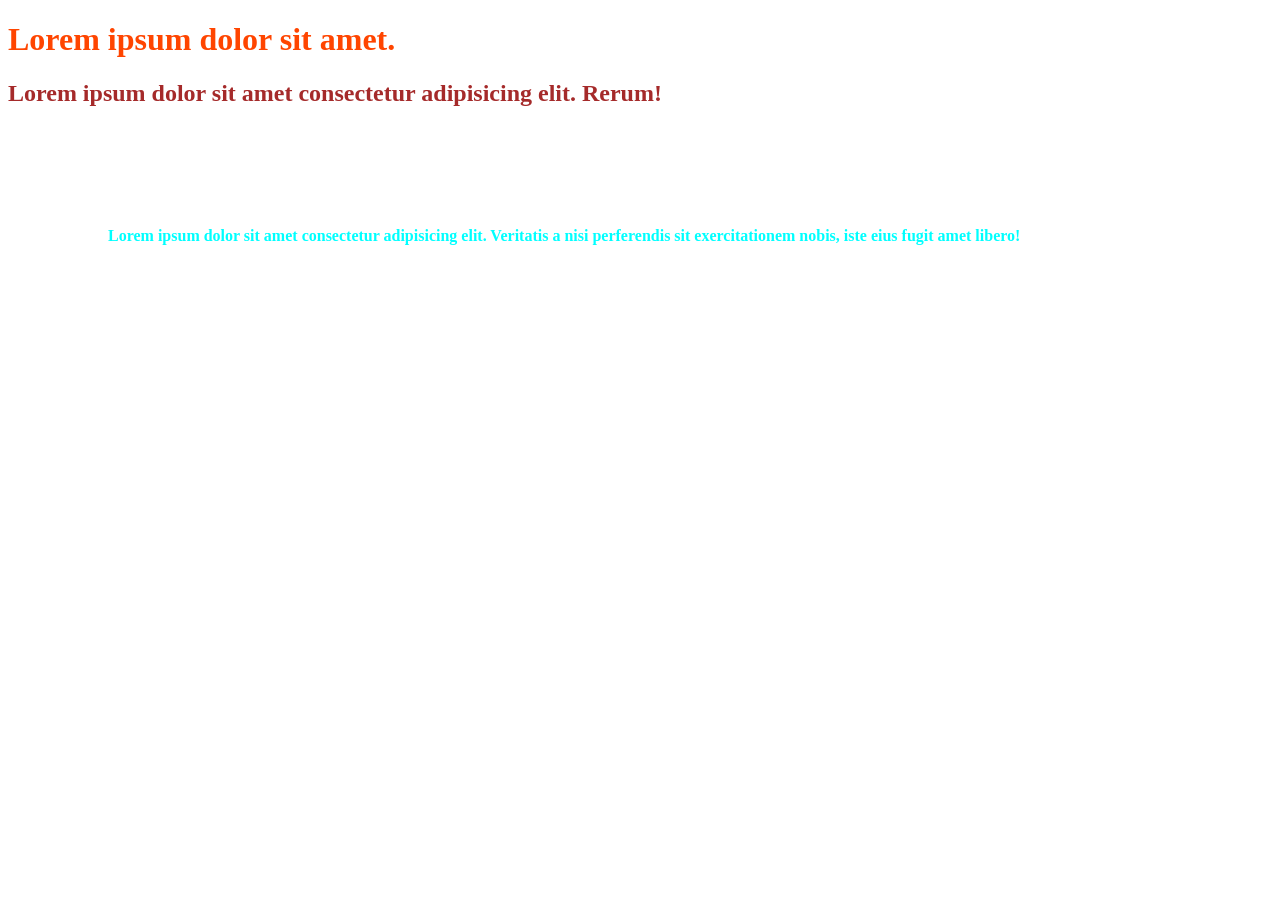
<file: CSS/01_basics/index.html>
<!DOCTYPE html>
<html lang="en">

<head>
    <meta charset="UTF-8">
    <meta name="viewport" content="width=device-width, initial-scale=1.0">
    <title>CSS Basics</title>
    <style>
        h2.brown-text {
            color: brown;
        }
    </style>
    <link rel="stylesheet" href="style.css">
</head>

<body>
    <h1 style="color: orangered;">Lorem ipsum dolor sit amet.</h1>
    <h2 class="brown-text">Lorem ipsum dolor sit amet consectetur adipisicing elit. Rerum!</h2>
    <p class="brown-text">Lorem ipsum dolor sit amet consectetur adipisicing elit. Veritatis a nisi perferendis sit
        exercitationem nobis,
        iste eius fugit amet libero!</p>
</body>

</html>
</file>
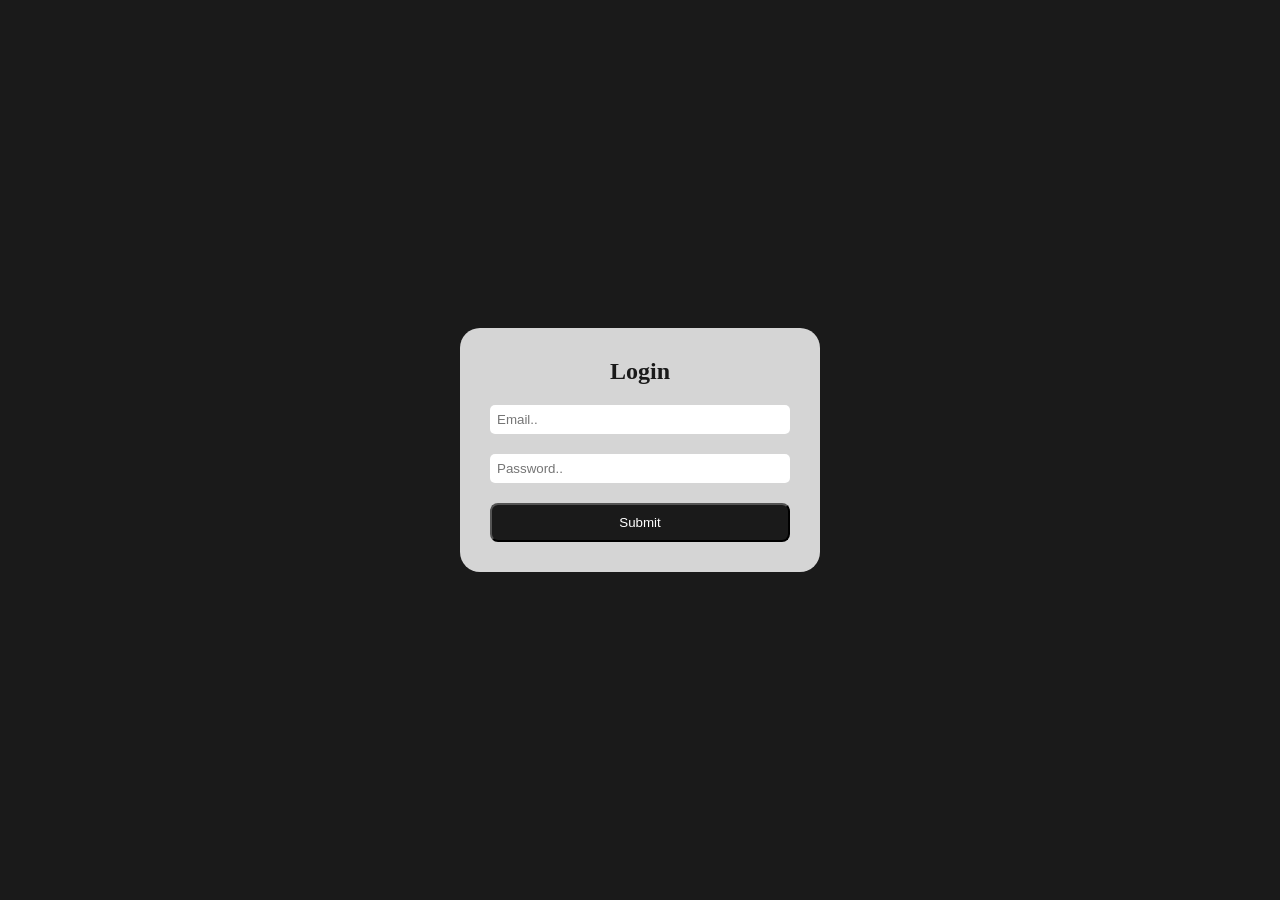
<file: CSS/02_login_project/index.html>
<!DOCTYPE html>
<html lang="en">

<head>
    <meta charset="UTF-8">
    <meta name="viewport" content="width=device-width, initial-scale=1.0">
    <title>Login Page</title>
    <link rel="stylesheet" href="style.css">
</head>

<body>
    <div class="card">
        <h2 class="log">
            Login
        </h2>
        <form>
            <input type="email" name="" id="" placeholder="Email..">
            <input type="password" name="" id="" placeholder="Password..">
            <button type="submit">Submit</button>
        </form>
    </div>
</body>

</html>
</file>
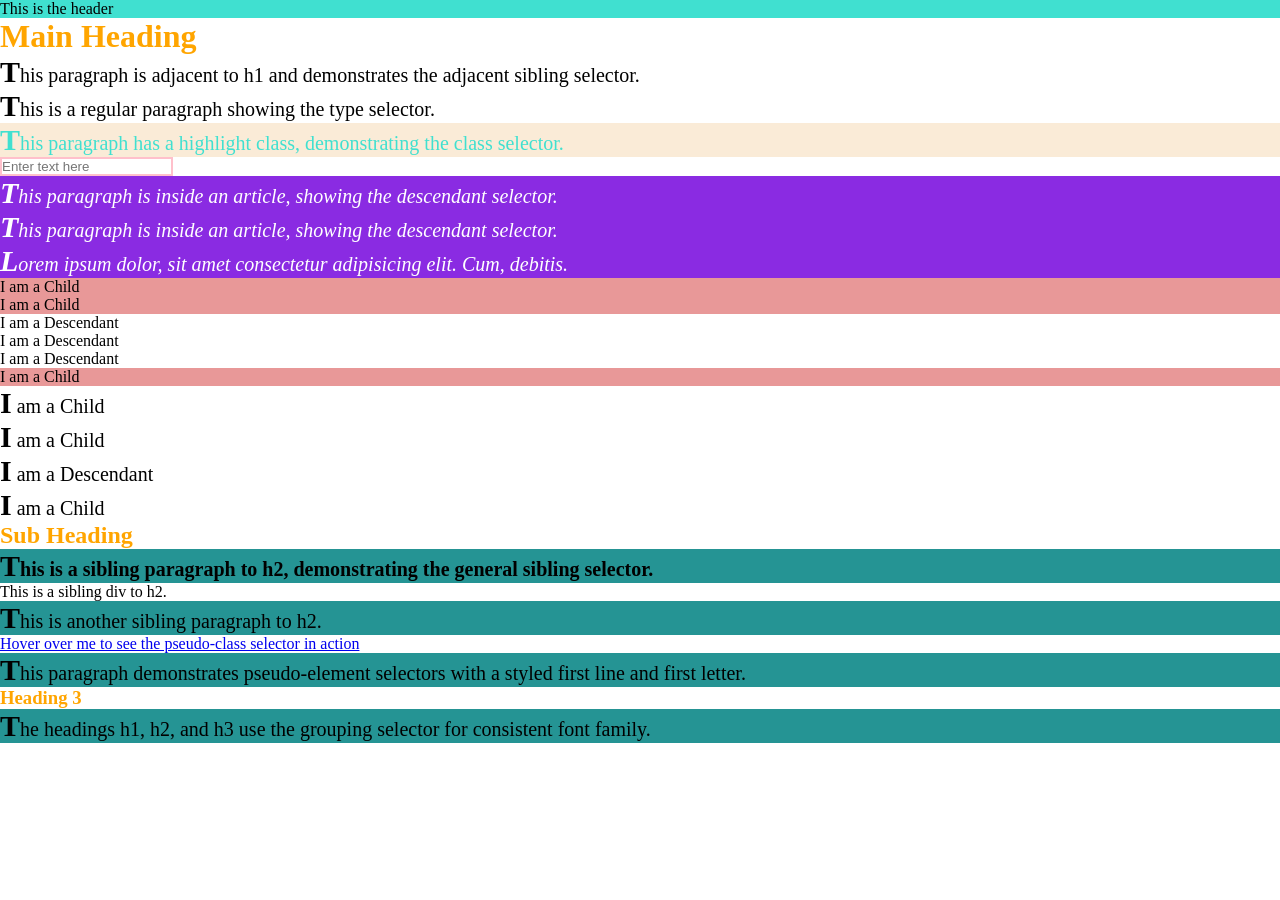
<file: CSS/03_selectors/index.html>
<!DOCTYPE html>
<html lang="en">

<head>
    <meta charset="UTF-8">
    <meta name="viewport" content="width=device-width, initial-scale=1.0">
    <title>CSS Selectors</title>
    <style>
        /* 1. Universal Selector */
        * {
            margin: 0;
            padding: 0;
            box-sizing: border-box;
        }

        /* 2. Type Selector */
        p {
            font-size: 20px;
            /* margin: 20px;
            padding: 20px; */
        }

        /* 3. Class Selector */
        .highlight {
            color: turquoise;
            background-color: antiquewhite;
        }

        /* 4. ID Selector */
        #header {
            background-color: turquoise;
        }

        /* 5. Attribute Selector */
        input[type="text"] {
            border: 2px solid pink;
        }

        /* 6. Descendent Selector */
        article p {
            font-style: italic;
            background-color: blueviolet;
            color: white;
        }

        /* 7. Child Selector */
        ul>li {
            list-style-type: square;
            background-color: rgb(232, 152, 152);
        }

        /* 8. Adjacent Selector */
        h2+p {
            font-weight: bold;
        }

        /* 9. General Sibling Selector */
        h2~p {
            background-color: rgb(37, 148, 148);
        }

        /* 10. Pseudo-class Selector */
        a:hover {
            color: azure;
            text-decoration: none;
            margin: 5px;
            background-color: rgb(136, 216, 208);
            padding: 5px;
            z-index: 2;
        }

        /* 11. Pseudo-element Selector */
        p::first-letter {
            font-size: 30px;
            font-weight: bold;
        }

        /* 12. Grouping Selector */
        h1,
        h2,
        h3 {
            color: orange;
        }
    </style>
</head>


<body>
    <header id="header">This is the header</header>

    <h1>Main Heading</h1>
    <p>
        This paragraph is adjacent to h1 and demonstrates the adjacent sibling
        selector.
    </p>
    <p>This is a regular paragraph showing the type selector.</p>

    <p class="highlight">
        This paragraph has a highlight class, demonstrating the class selector.
    </p>

    <input type="text" placeholder="Enter text here" />

    <article>
        <p>
            This paragraph is inside an article, showing the descendant selector.
        </p>
        <p>
            This paragraph is inside an article, showing the descendant selector.
        </p>
        <div>
            <p>
                Lorem ipsum dolor, sit amet consectetur adipisicing elit. Cum,
                debitis.
            </p>
        </div>
    </article>

    <ul>
        <li>I am a Child</li>
        <li>I am a Child</li>
        <div>
            <li>I am a Descendant</li>
            <li>I am a Descendant</li>
            <li>I am a Descendant</li>
        </div>
        <li>I am a Child</li>
    </ul>
    <div>
        <p>I am a Child</p>
        <p>I am a Child</p>
        <section>
            <p>I am a Descendant</p>
        </section>
        <p>I am a Child</p>
    </div>

    <h2>Sub Heading</h2>
    <p>
        This is a sibling paragraph to h2, demonstrating the general sibling
        selector.
    </p>
    <div>This is a sibling div to h2.</div>
    <p>This is another sibling paragraph to h2.</p>

    <a href="#">Hover over me to see the pseudo-class selector in action</a>

    <p>
        This paragraph demonstrates pseudo-element selectors with a styled first
        line and first letter.
    </p>

    <h3>Heading 3</h3>

    <p>
        The headings h1, h2, and h3 use the grouping selector for consistent font
        family.
    </p>
</body>

</html>
</file>
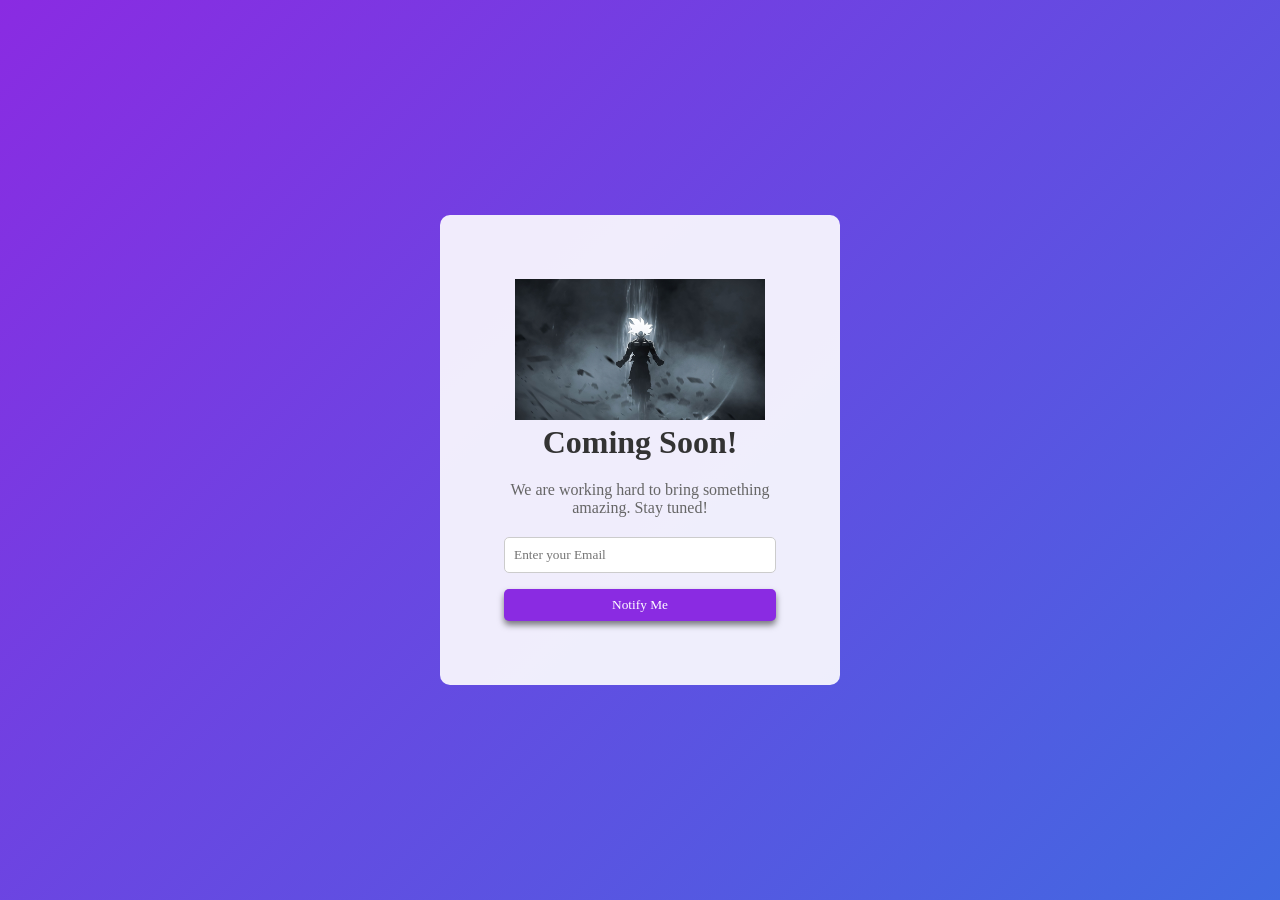
<file: CSS/05_coming_soon_landing_page/index.html>
<!DOCTYPE html>
<html lang="en">

<head>
    <meta charset="UTF-8">
    <meta name="viewport" content="width=device-width, initial-scale=1.0">
    <title>Coming Soon</title>
    <link rel="stylesheet" href="style.css">
</head>

<body>
    <div class="container">
        <div class="content">
            <img src="../../HTML/Images/goku.jpg" alt="img">
            <h1>Coming Soon!</h1>
            <p>We are working hard to bring something amazing. Stay tuned!</p>
            <form id="notify-form">
                <input type="email" id="email" placeholder="Enter your Email" required>
                <button type="submit">Notify Me</button>
            </form>
        </div>
    </div>
</body>

</html>
</file>
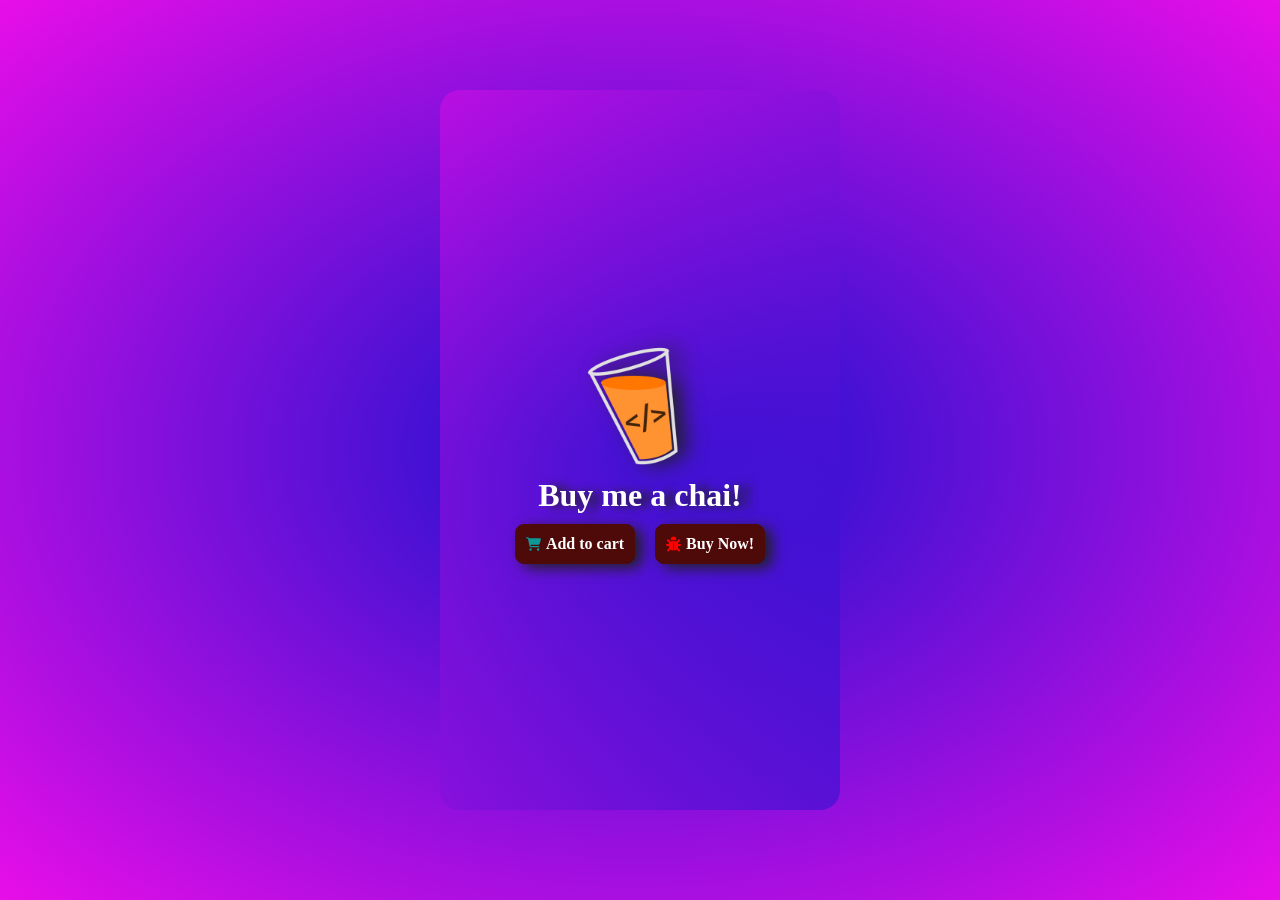
<file: CSS/07_assignment_card/index.html>
<!DOCTYPE html>
<html lang="en">

<head>
    <meta charset="UTF-8">
    <meta name="viewport" content="width=device-width, initial-scale=1.0">
    <title>Cards</title>
    <link rel="stylesheet" href="style.css">
</head>

<body>
    <div class="container">
        <div class="card">
            <img src="./cup-logo.png" alt="cup-logo">
            <h1>Buy me a chai!</h1>
            <div class="btn">
                <a href="#">
                    <svg xmlns="http://www.w3.org/2000/svg" viewBox="0 0 576 512">
                        <path fill="#0f9898"
                            d="M0 24C0 10.7 10.7 0 24 0L69.5 0c22 0 41.5 12.8 50.6 32l411 0c26.3 0 45.5 25 38.6 50.4l-41 152.3c-8.5 31.4-37 53.3-69.5 53.3l-288.5 0 5.4 28.5c2.2 11.3 12.1 19.5 23.6 19.5L488 336c13.3 0 24 10.7 24 24s-10.7 24-24 24l-288.3 0c-34.6 0-64.3-24.6-70.7-58.5L77.4 54.5c-.7-3.8-4-6.5-7.9-6.5L24 48C10.7 48 0 37.3 0 24zM128 464a48 48 0 1 1 96 0 48 48 0 1 1 -96 0zm336-48a48 48 0 1 1 0 96 48 48 0 1 1 0-96z" />
                    </svg>
                    <span>Add to cart</span>
                </a>
                <a href="#">
                    <svg xmlns="http://www.w3.org/2000/svg" viewBox="0 0 512 512">
                        <path
                            d="M256 0c53 0 96 43 96 96l0 3.6c0 15.7-12.7 28.4-28.4 28.4l-135.1 0c-15.7 0-28.4-12.7-28.4-28.4l0-3.6c0-53 43-96 96-96zM41.4 105.4c12.5-12.5 32.8-12.5 45.3 0l64 64c.7 .7 1.3 1.4 1.9 2.1c14.2-7.3 30.4-11.4 47.5-11.4l112 0c17.1 0 33.2 4.1 47.5 11.4c.6-.7 1.2-1.4 1.9-2.1l64-64c12.5-12.5 32.8-12.5 45.3 0s12.5 32.8 0 45.3l-64 64c-.7 .7-1.4 1.3-2.1 1.9c6.2 12 10.1 25.3 11.1 39.5l64.3 0c17.7 0 32 14.3 32 32s-14.3 32-32 32l-64 0c0 24.6-5.5 47.8-15.4 68.6c2.2 1.3 4.2 2.9 6 4.8l64 64c12.5 12.5 12.5 32.8 0 45.3s-32.8 12.5-45.3 0l-63.1-63.1c-24.5 21.8-55.8 36.2-90.3 39.6L272 240c0-8.8-7.2-16-16-16s-16 7.2-16 16l0 239.2c-34.5-3.4-65.8-17.8-90.3-39.6L86.6 502.6c-12.5 12.5-32.8 12.5-45.3 0s-12.5-32.8 0-45.3l64-64c1.9-1.9 3.9-3.4 6-4.8C101.5 367.8 96 344.6 96 320l-64 0c-17.7 0-32-14.3-32-32s14.3-32 32-32l64.3 0c1.1-14.1 5-27.5 11.1-39.5c-.7-.6-1.4-1.2-2.1-1.9l-64-64c-12.5-12.5-12.5-32.8 0-45.3z" />
                    </svg>
                    <span>Buy Now!</span>
                </a>
            </div>
        </div>
    </div>
</body>

</html>
</file>
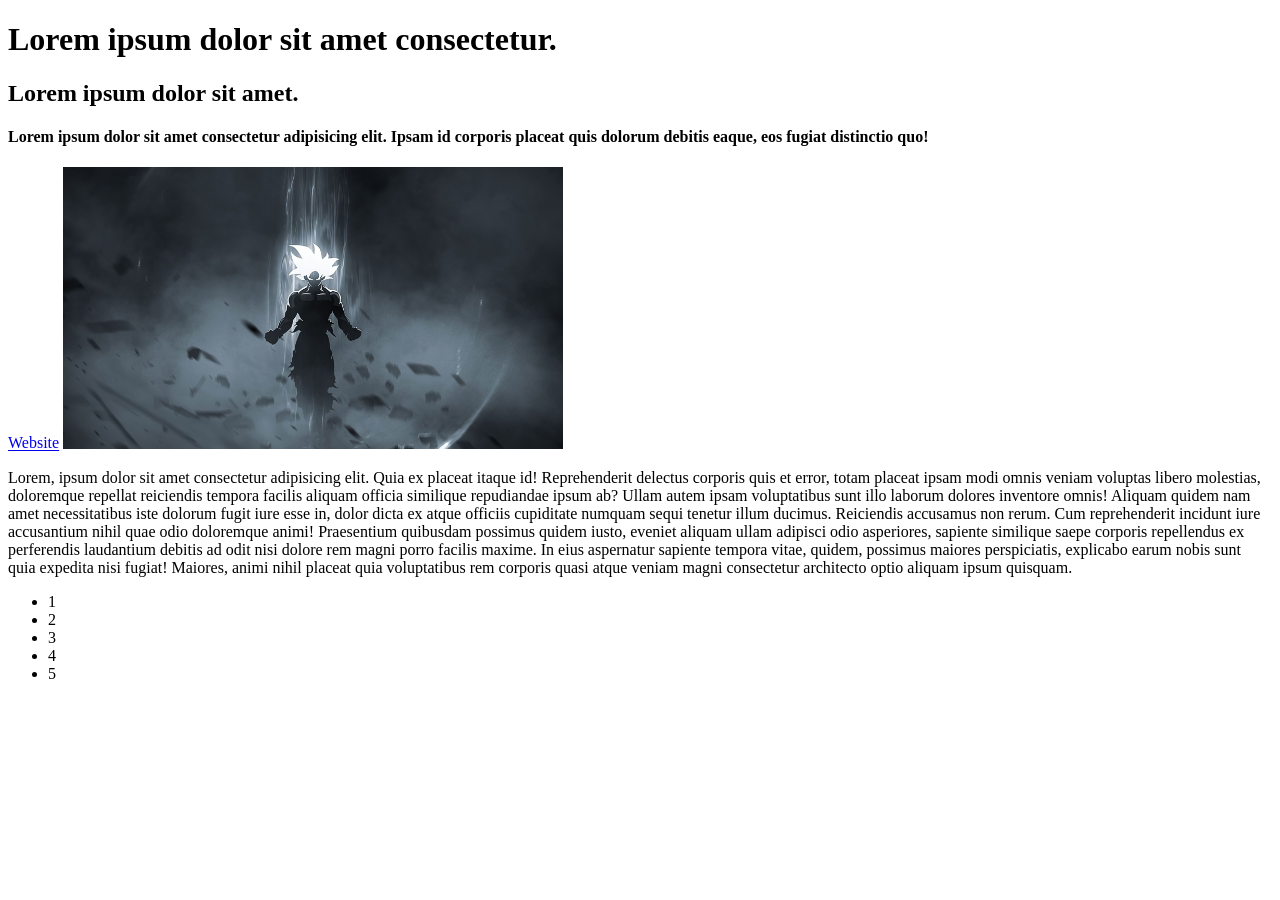
<file: HTML/01_intro.html>
<!DOCTYPE html>
<html lang="en">

<head>
    <meta charset="UTF-8" />
    <meta name="viewport" content="width=device-width, initial-scale=1.0" />
    <title>Headings</title>
</head>

<body>
    <h1 title="First Heading">Lorem ipsum dolor sit amet consectetur.</h1>
    <h2 title="this pop is showing is known as 'tooltip' ">Lorem ipsum dolor sit amet.</h2>
    <h4>
        Lorem ipsum dolor sit amet consectetur adipisicing elit. Ipsam id corporis
        placeat quis dolorum debitis eaque, eos fugiat distinctio quo!
    </h4>
    <a title="Portfolio" href="https://hemantyadav8006.github.io/Hemant-Portfolio-Website/" target="_blank">Website</a>
    <img title="Goku" src="./Images/goku.jpg" alt="goku image" width="500px" />

    <p>
        Lorem, ipsum dolor sit amet consectetur adipisicing elit. Quia ex placeat
        itaque id! Reprehenderit delectus corporis quis et error, totam placeat
        ipsam modi omnis veniam voluptas libero molestias, doloremque repellat
        reiciendis tempora facilis aliquam officia similique repudiandae ipsum ab?
        Ullam autem ipsam voluptatibus sunt illo laborum dolores inventore omnis!
        Aliquam quidem nam amet necessitatibus iste dolorum fugit iure esse in,
        dolor dicta ex atque officiis cupiditate numquam sequi tenetur illum
        ducimus. Reiciendis accusamus non rerum. Cum reprehenderit incidunt iure
        accusantium nihil quae odio doloremque animi! Praesentium quibusdam
        possimus quidem iusto, eveniet aliquam ullam adipisci odio asperiores,
        sapiente similique saepe corporis repellendus ex perferendis laudantium
        debitis ad odit nisi dolore rem magni porro facilis maxime. In eius
        aspernatur sapiente tempora vitae, quidem, possimus maiores perspiciatis,
        explicabo earum nobis sunt quia expedita nisi fugiat! Maiores, animi nihil
        placeat quia voluptatibus rem corporis quasi atque veniam magni
        consectetur architecto optio aliquam ipsum quisquam.
    </p>
    <!-- div>ul>li{$}*5 -->
    <div>
        <ul>
            <li>1</li>
            <li>2</li>
            <li>3</li>
            <li>4</li>
            <li>5</li>
        </ul>
    </div>
</body>

</html>
</file>
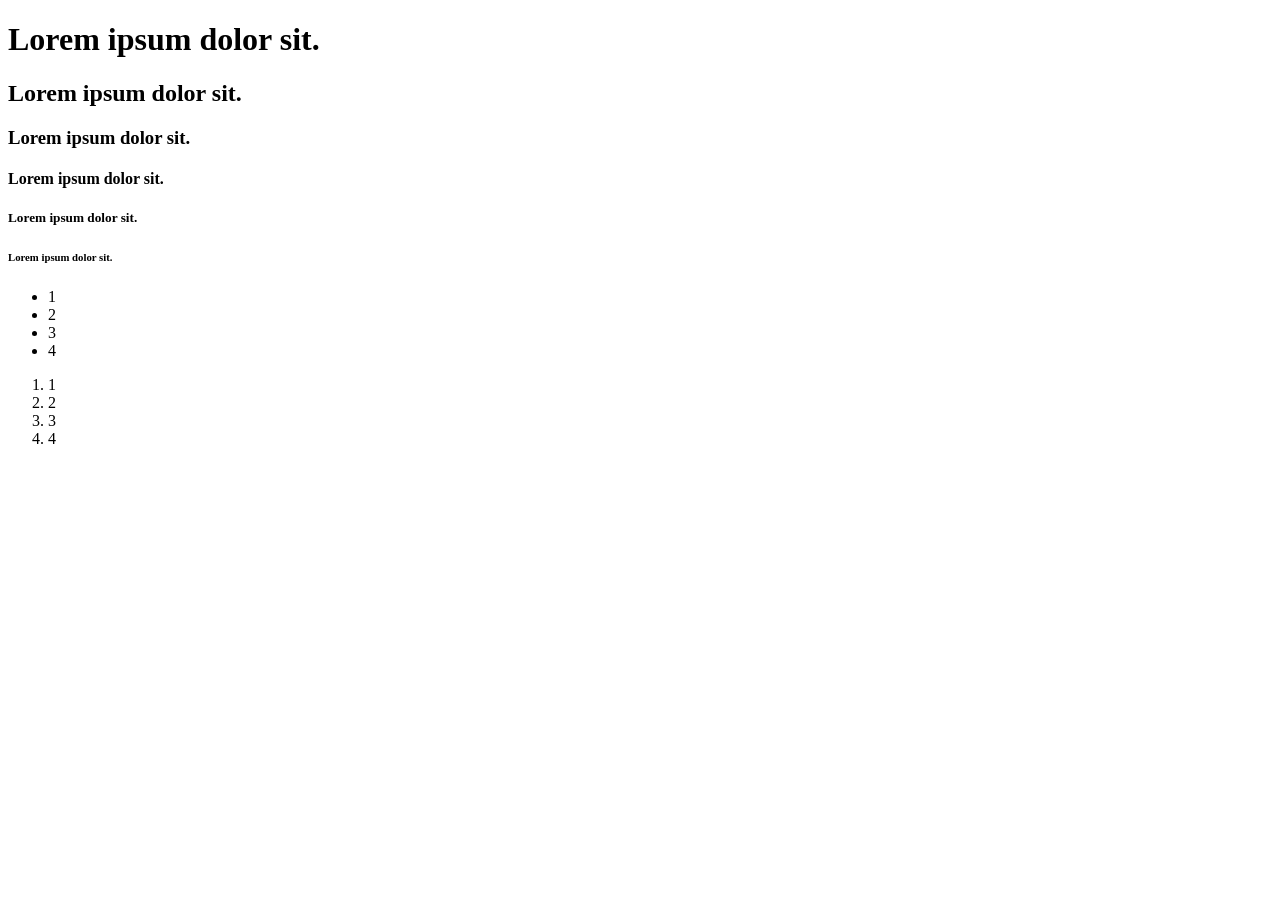
<file: HTML/02_heading_list.html>
<!DOCTYPE html>
<html lang="en">

<head>
    <meta charset="UTF-8">
    <meta name="viewport" content="width=device-width, initial-scale=1.0">
    <title>Lists</title>
</head>

<body>
    <h1>Lorem ipsum dolor sit.</h1>
    <h2>Lorem ipsum dolor sit.</h2>
    <h3>Lorem ipsum dolor sit.</h3>
    <h4>Lorem ipsum dolor sit.</h4>
    <h5>Lorem ipsum dolor sit.</h5>
    <h6>Lorem ipsum dolor sit.</h6>

    <ul>
        <li>1</li>
        <li>2</li>
        <li>3</li>
        <li>4</li>
    </ul>


    <ol>
        <li>1</li>
        <li>2</li>
        <li>3</li>
        <li>4</li>
    </ol>


</body>

</html>
</file>
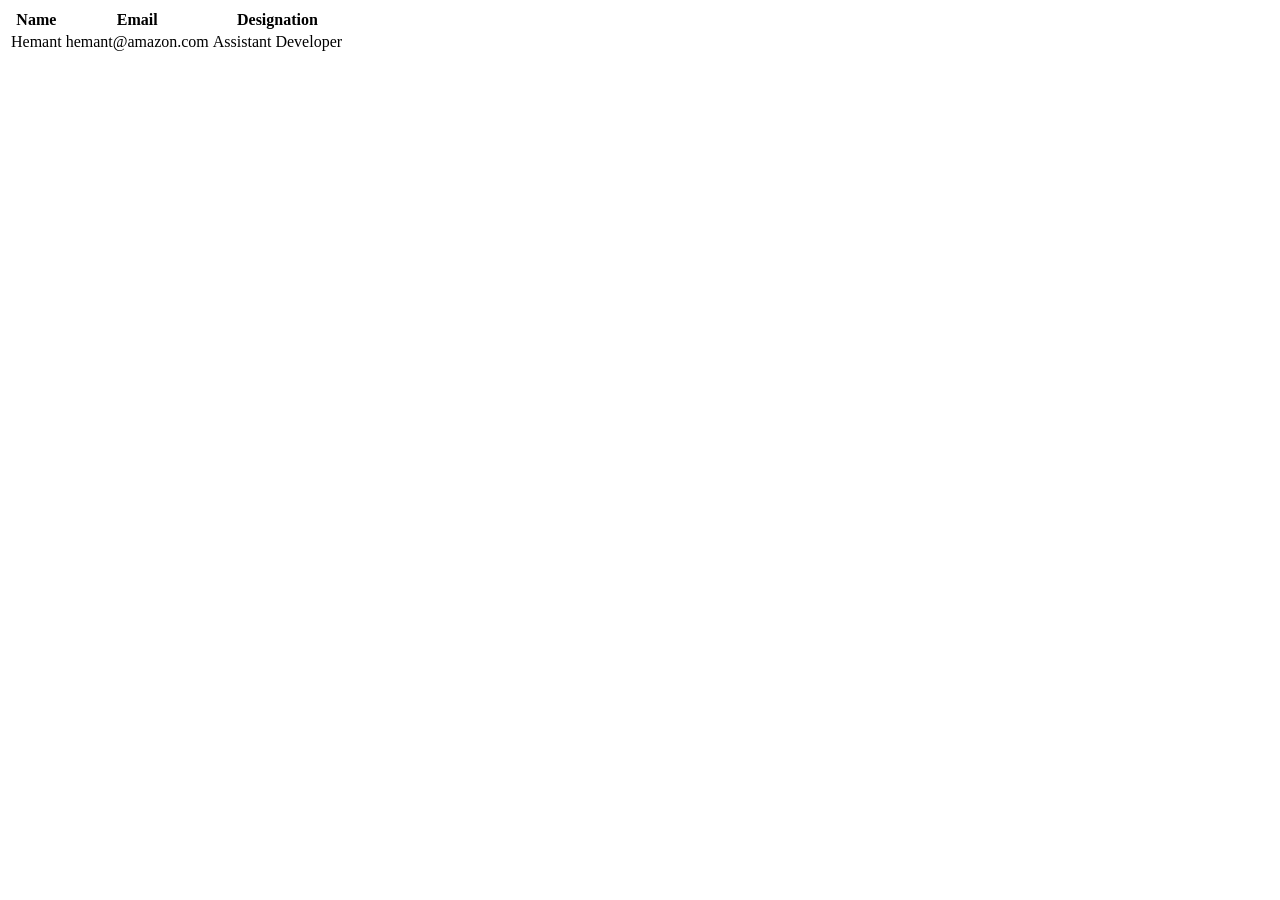
<file: HTML/03_tables.html>
<!DOCTYPE html>
<html lang="en">

<head>
    <meta charset="UTF-8">
    <meta name="viewport" content="width=device-width, initial-scale=1.0">
    <title>Tables</title>
</head>

<body>
    <table>
        <tr>
            <th>Name</th>
            <th>Email</th>
            <th>Designation</th>
        </tr>
        <tr>
            <td>Hemant</td>
            <td>hemant@amazon.com</td>
            <td>Assistant Developer</td>
        </tr>
    </table>
</body>

</html>
</file>
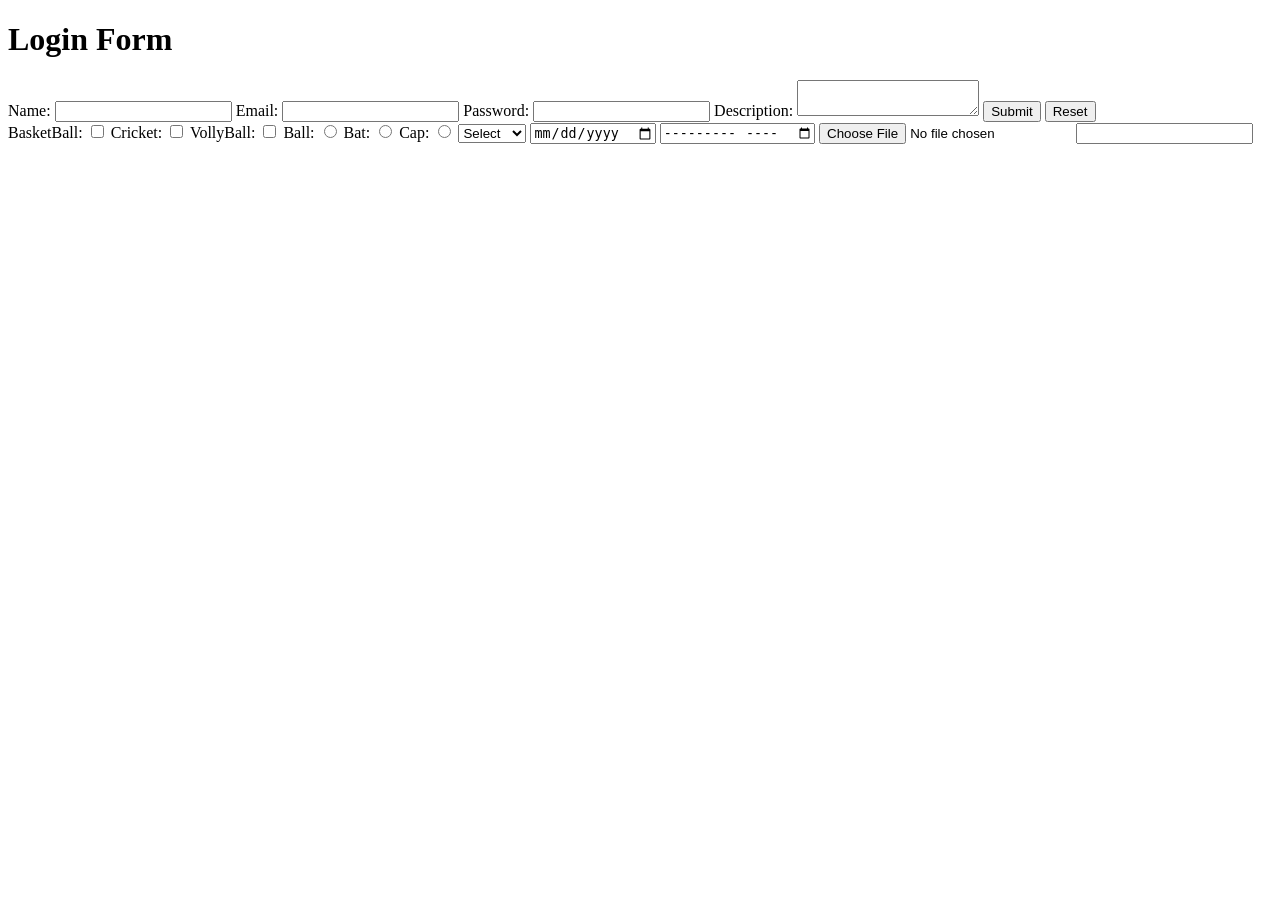
<file: HTML/04_forms.html>
<!DOCTYPE html>
<html lang="en">

<head>
    <meta charset="UTF-8">
    <meta name="viewport" content="width=device-width, initial-scale=1.0">
    <title>Forms</title>
</head>

<body>
    <h1>Login Form</h1>
    <form>
        <label for="name">
            Name: <input id="name" name="name" type="text">
        </label>
        <label for="email">
            Email: <input id="email" name="email" type="email">
        </label>
        <label for="password">
            Password: <input id="password" name="password" type="password">
        </label>
        Description: <textarea name="" id=""></textarea>
        <button type="submit">Submit</button>
        <button type="reset">Reset</button>
    </form>

    <form>
        <label for="Games">
            BasketBall: <input type="checkbox" name="" id="">
            Cricket: <input type="checkbox" name="" id="">
            VollyBall: <input type="checkbox" name="" id="">
        </label>
        <label for="radio">
            Ball: <input type="radio" name="" id="">
            Bat: <input type="radio" name="" id="">
            Cap: <input type="radio" name="" id="">
        </label>
        <label for="gamer">
            <select name="games" id="">
                <option value="game">Select</option>
                <option value="gamer1">gamer1</option>
                <option value="gamer2">gamer2</option>
                <option value="gamer3">gamer3</option>
                <option value="gamer4">gamer4</option>
                <option value="gamer5">gamer5</option>
            </select>
        </label>
        <label for="date">
            <input type="date" name="" id="">
            <input type="month" name="" id="">
            <input type="file" name="" id="">
            <input type="url" name="" id="">
        </label>
        <label for=""></label>

    </form>
</body>

</html>
</file>
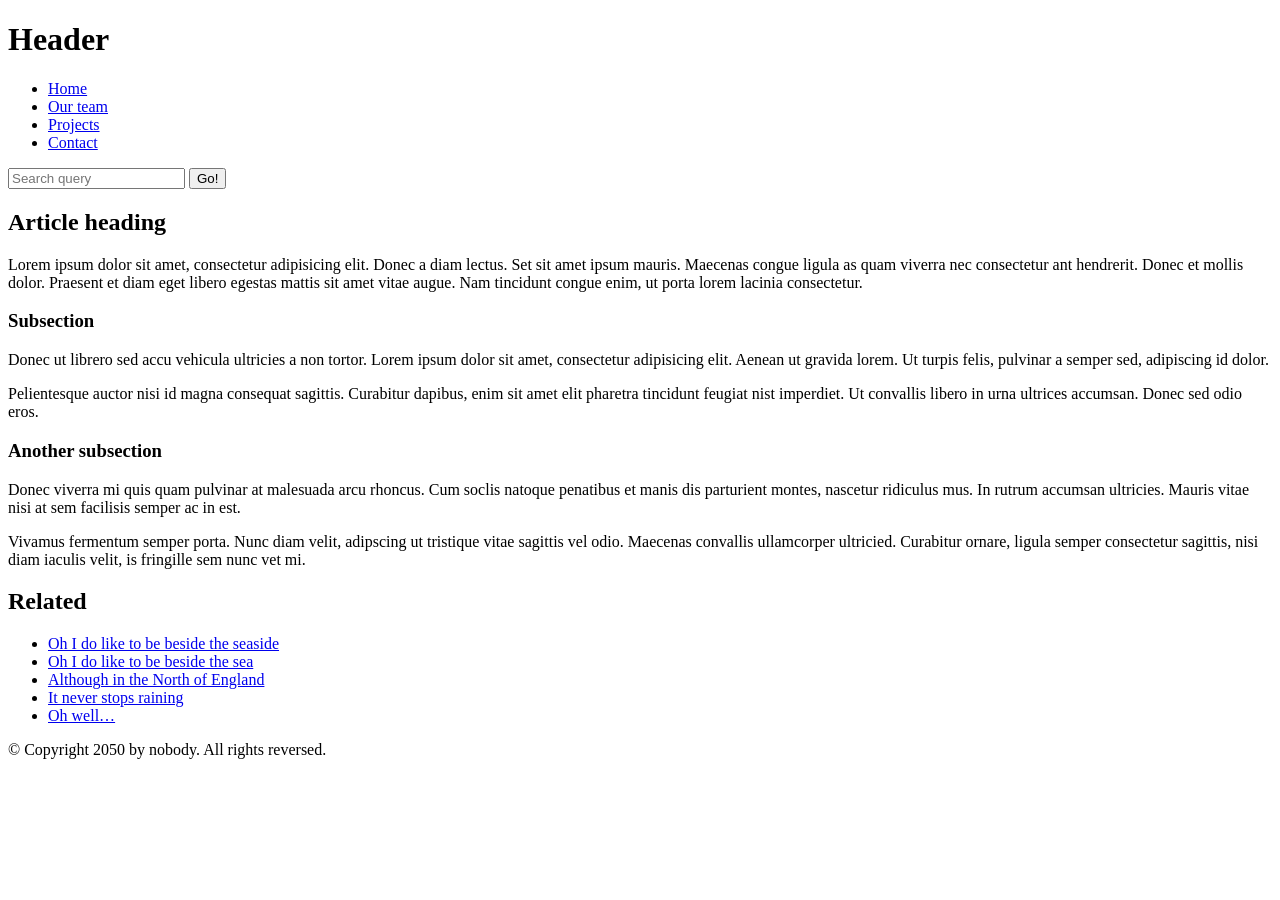
<file: HTML/05_semantic.html>
<!DOCTYPE html>
<html lang="en">

<head>
    <meta charset="UTF-8">
    <meta name="viewport" content="width=device-width, initial-scale=1.0">
    <title>Semantics</title>
</head>

<body>
    <!-- header nav footer -> they are container for readability of the web pages -->
    <!-- <header class="header">
        <h1>Header Heading</h1>
        <nav>
            <ul>
                <li><a href="#">Home</a></li>
                <li><a href="#">About us</a></li>
                <li><a href="#">Contact</a></li>
            </ul>
        </nav>
    </header>

    <article>
        <h1>Lorem, ipsum dolor.</h1>
        <h2>Lorem ipsum dolor sit amet consectetur adipisicing.</h2>
        <section>
            <p>Lorem ipsum dolor sit amet consectetur adipisicing elit. Voluptatum id laborum voluptatem totam
                perferendis reiciendis dolorem distinctio asperiores impedit fuga!</p>
        </section>

        <section>
            code: <code>console.log("Hemant")</code>
        </section>
    </article>

    <footer class="footer">
        <p>&copy; @hemantyadav8006 </p>

    </footer> -->
</body>

<body>
    <!-- Here is our main header that is used across all the pages of our website -->

    <header>
        <h1>Header</h1>
    </header>

    <nav>
        <ul>
            <li><a href="#">Home</a></li>
            <li><a href="#">Our team</a></li>
            <li><a href="#">Projects</a></li>
            <li><a href="#">Contact</a></li>
        </ul>

        <!-- A Search form is another common non-linear way to navigate through a website. -->

        <form>
            <input type="search" name="q" placeholder="Search query" />
            <input type="submit" value="Go!" />
        </form>
    </nav>

    <!-- Here is our page's main content -->
    <main>
        <!-- It contains an article -->
        <article>
            <h2>Article heading</h2>

            <p>
                Lorem ipsum dolor sit amet, consectetur adipisicing elit. Donec a diam
                lectus. Set sit amet ipsum mauris. Maecenas congue ligula as quam
                viverra nec consectetur ant hendrerit. Donec et mollis dolor. Praesent
                et diam eget libero egestas mattis sit amet vitae augue. Nam tincidunt
                congue enim, ut porta lorem lacinia consectetur.
            </p>

            <section>
                <h3>Subsection</h3>

                <p>
                    Donec ut librero sed accu vehicula ultricies a non tortor. Lorem
                    ipsum dolor sit amet, consectetur adipisicing elit. Aenean ut
                    gravida lorem. Ut turpis felis, pulvinar a semper sed, adipiscing id
                    dolor.
                </p>

                <p>
                    Pelientesque auctor nisi id magna consequat sagittis. Curabitur
                    dapibus, enim sit amet elit pharetra tincidunt feugiat nist
                    imperdiet. Ut convallis libero in urna ultrices accumsan. Donec sed
                    odio eros.
                </p>
            </section>

            <section>
                <h3>Another subsection</h3>

                <p>
                    Donec viverra mi quis quam pulvinar at malesuada arcu rhoncus. Cum
                    soclis natoque penatibus et manis dis parturient montes, nascetur
                    ridiculus mus. In rutrum accumsan ultricies. Mauris vitae nisi at
                    sem facilisis semper ac in est.
                </p>

                <p>
                    Vivamus fermentum semper porta. Nunc diam velit, adipscing ut
                    tristique vitae sagittis vel odio. Maecenas convallis ullamcorper
                    ultricied. Curabitur ornare, ligula semper consectetur sagittis,
                    nisi diam iaculis velit, is fringille sem nunc vet mi.
                </p>
            </section>
        </article>

        <!-- the aside content can also be nested within the main content -->
        <aside>
            <h2>Related</h2>

            <ul>
                <li><a href="#">Oh I do like to be beside the seaside</a></li>
                <li><a href="#">Oh I do like to be beside the sea</a></li>
                <li><a href="#">Although in the North of England</a></li>
                <li><a href="#">It never stops raining</a></li>
                <li><a href="#">Oh well…</a></li>
            </ul>
        </aside>
    </main>

    <!-- And here is our main footer that is used across all the pages of our website -->

    <footer>
        <p>&copy; Copyright 2050 by nobody. All rights reversed.</p>
    </footer>
</body>

</html>
</file>
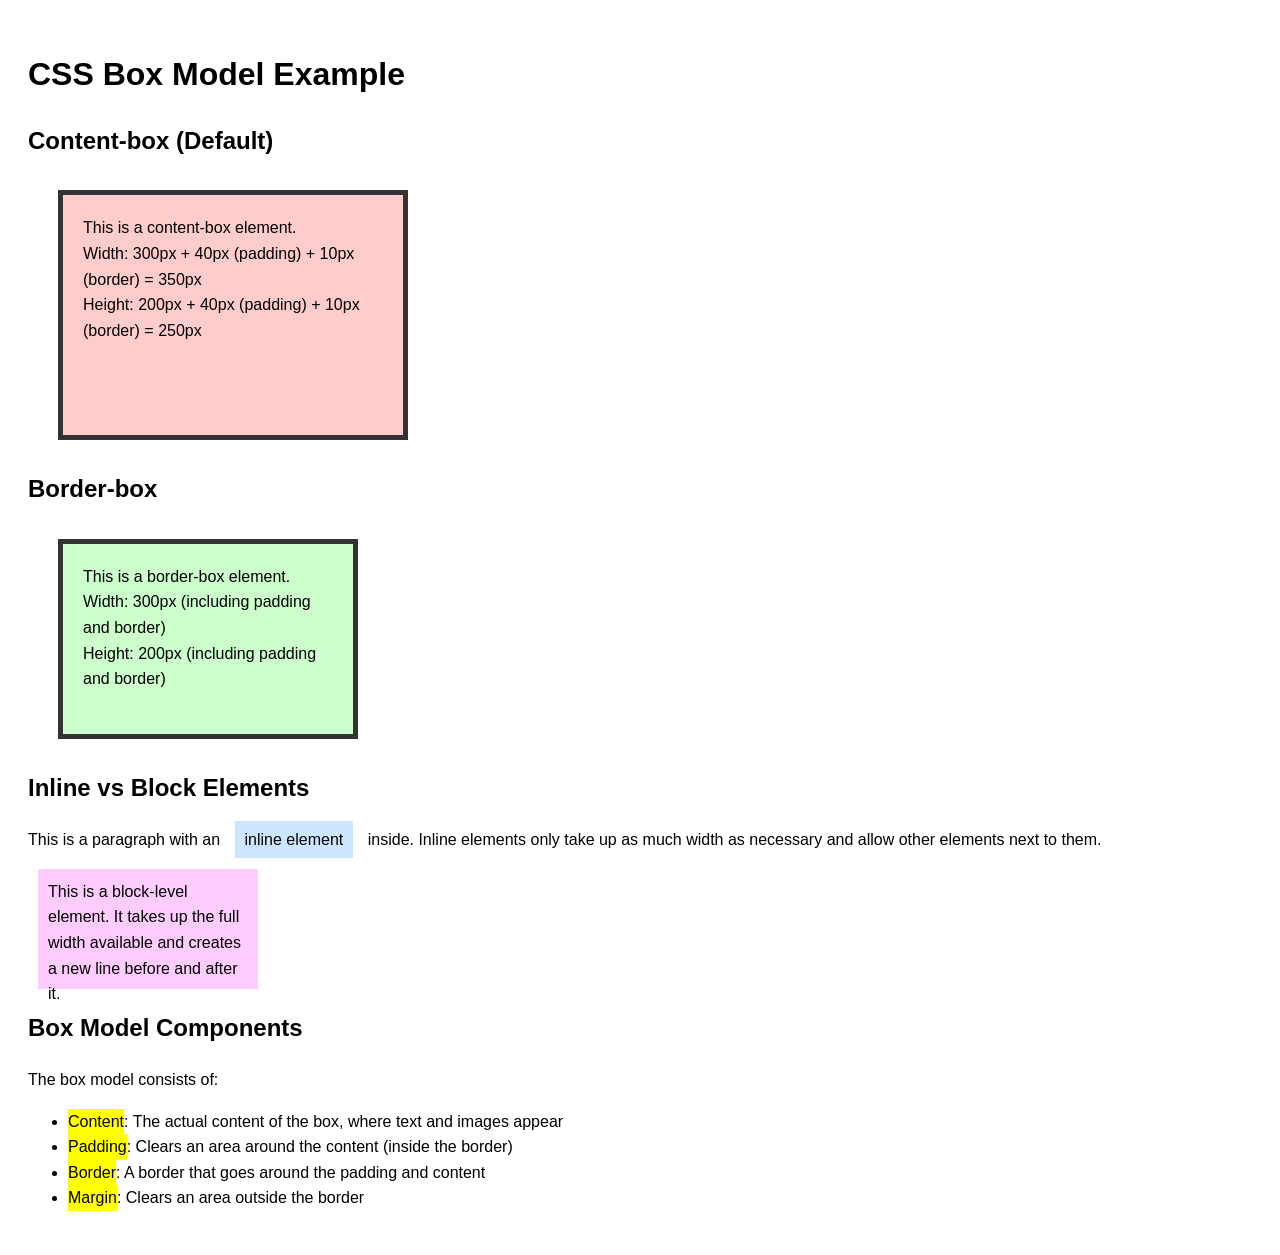
<file: CSS/04_boxmodel/boxmodel.html>
<!DOCTYPE html>
<html lang="en">

<head>
    <meta charset="UTF-8" />
    <meta name="viewport" content="width=device-width, initial-scale=1.0" />
    <title>CSS Box Model Example</title>
    <style>
        body {
            font-family: Arial, sans-serif;
            line-height: 1.6;
            padding: 20px;
        }

        .box-model-demo {
            width: 300px;
            height: 200px;
            padding: 20px;
            border: 5px solid #333;
            margin: 30px;
            background-color: #f0f0f0;
        }

        .content-box {
            box-sizing: content-box;
            background-color: #ffcccc;
        }

        .border-box {
            box-sizing: border-box;
            background-color: #ccffcc;
        }

        .box-model-demo p {
            margin: 0;
        }

        .highlight {
            background-color: yellow;
            display: inline-block;
        }

        .inline-example {
            background-color: #cce6ff;
            padding: 10px;
            margin: 10px;
            /* Inline elements ignore width and height */
            width: 200px;
            height: 100px;
        }

        .block-example {
            background-color: #ffccff;
            padding: 10px;
            margin: 10px;
            width: 200px;
            height: 100px;
        }
    </style>
</head>

<body>
    <h1>CSS Box Model Example</h1>

    <h2>Content-box (Default)</h2>
    <div class="box-model-demo content-box">
        <p>This is a content-box element.</p>
        <p>Width: 300px + 40px (padding) + 10px (border) = 350px</p>
        <p>Height: 200px + 40px (padding) + 10px (border) = 250px</p>
    </div>

    <h2>Border-box</h2>
    <div class="box-model-demo border-box">
        <p>This is a border-box element.</p>
        <p>Width: 300px (including padding and border)</p>
        <p>Height: 200px (including padding and border)</p>
    </div>

    <h2>Inline vs Block Elements</h2>
    <p>
        This is a paragraph with an
        <span class="inline-example">inline element</span> inside. Inline elements
        only take up as much width as necessary and allow other elements next to
        them.
    </p>

    <div class="block-example">
        This is a block-level element. It takes up the full width available and
        creates a new line before and after it.
    </div>

    <h2>Box Model Components</h2>
    <p>The box model consists of:</p>
    <ul>
        <li>
            <span class="highlight">Content</span>: The actual content of the box,
            where text and images appear
        </li>
        <li>
            <span class="highlight">Padding</span>: Clears an area around the
            content (inside the border)
        </li>
        <li>
            <span class="highlight">Border</span>: A border that goes around the
            padding and content
        </li>
        <li>
            <span class="highlight">Margin</span>: Clears an area outside the border
        </li>
    </ul>
</body>

</html>
</file>
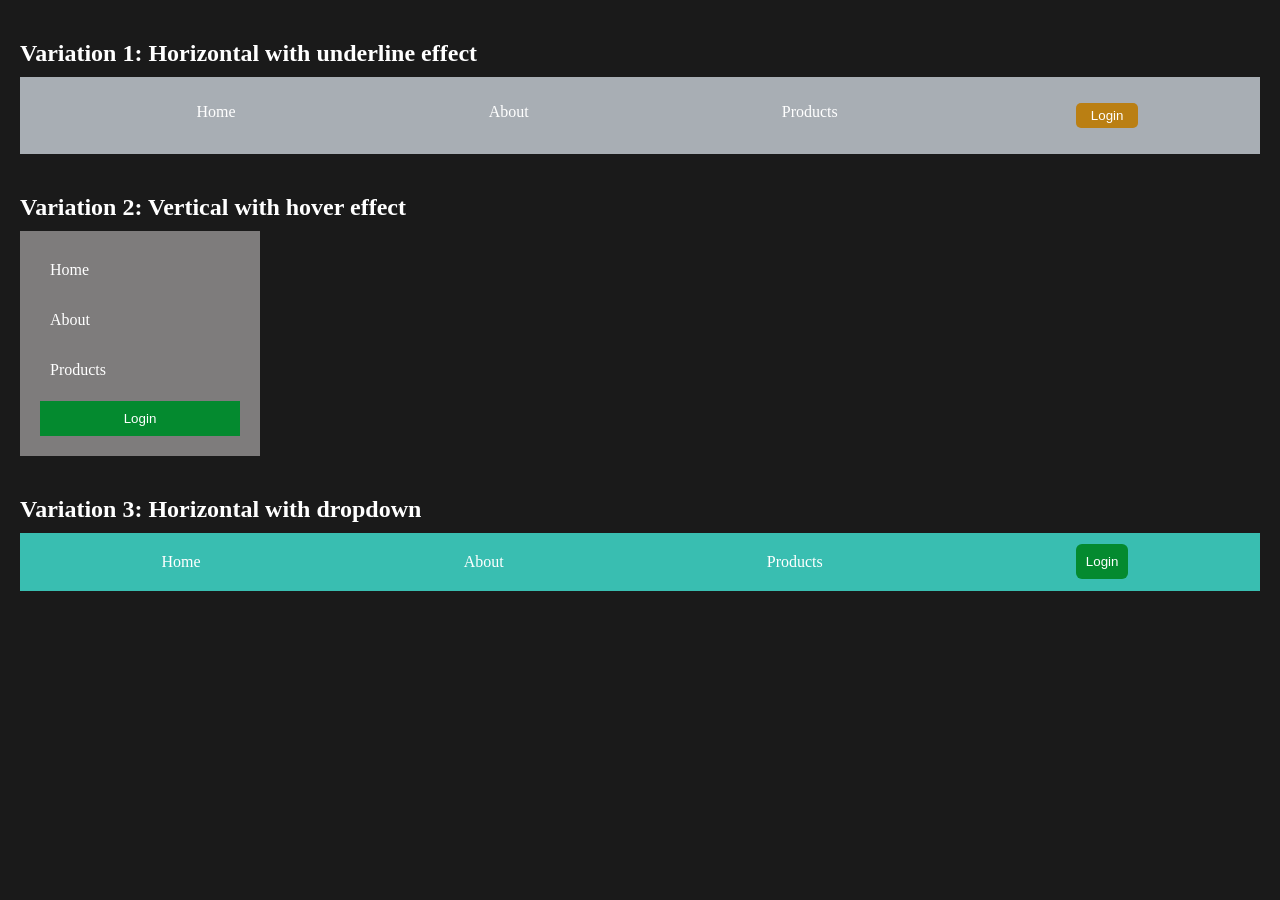
<file: CSS/04_Navbar/navbar.html>
<!DOCTYPE html>
<html lang="en">

<head>
    <meta charset="UTF-8">
    <meta name="viewport" content="width=device-width, initial-scale=1.0">
    <title>Navigation Bar Variation</title>
    <style>
        body {
            font-family: 'Times New Roman', Times, serif;
            margin: 0;
            padding: 20px;
            background-color: #1a1a1a;
            color: white;
            height: 100%;
        }

        .nav-container {
            margin-bottom: 40px;
        }

        h2 {
            margin-bottom: 10px;
        }

        .nav1 {
            background-color: #a8aeb4;
            padding: 10px;
        }

        .nav1 ul {
            list-style-type: none;
            display: flex;
            justify-content: space-around;
        }

        .nav1 li {
            display: inline-block;

        }

        .nav1 a {
            text-decoration: none;
            color: white;
            padding: 5px 15px;
            position: relative;
        }

        .nav1 .login-btn {
            background-color: rgb(186, 127, 19);
            color: #fff;
            border: none;
            padding: 5px 15px;
            border-radius: 5px;
            cursor: pointer;
        }

        .nav1 a::after {
            content: "";
            position: absolute;
            bottom: 2px;
            left: 8px;
            height: 3px;
            width: 80%;
            background-color: rgb(47, 81, 77);
            transform: scaleX(0);
            transition: transform 0.3s ease;
        }

        .nav1 a:hover::after {
            transform: scaleX(1);
        }

        .nav2 {
            background-color: #7e7c7c;
            width: 200px;
            padding: 20px;
        }

        .nav2 ul {
            list-style-type: none;
            margin: 0;
            padding: 0;
        }

        .nav2 li {
            margin-bottom: 12px;

        }

        .nav2 a {
            /* text-align: center; */
            text-decoration: none;
            color: #fff;
            display: block;
            padding: 10px;
            width: 90%;
        }

        .nav2 a:hover {
            background-color: #504e4e;
        }

        .nav2 .login-btn {
            background-color: #048a2f;
            color: #fff;
            border: none;
            padding: 10px;
            width: 100%;
            cursor: pointer;
        }

        .nav2 .login-btn:hover {
            background-color: #10bd47;
        }

        .nav3 {
            background-color: rgba(64, 224, 208, 0.832);
            padding: 10px;
        }

        .nav3 ul {
            display: flex;
            justify-content: space-around;
            align-items: center;
            list-style-type: none;
            margin: 0;
            padding: 0;
        }

        .nav3 a {
            text-decoration: none;
            color: #fff;
            padding: 10px;
            display: block;
        }

        .nav3 .dropdown-content {
            display: none;
        }

        .nav3 .dropdown:hover .dropdown-content {
            display: block;
            position: absolute;
            background-color: rgba(34, 126, 144, 0.745);
            min-width: 150px;
        }

        .dropdown-content a {
            text-align: center;
            position: relative;
        }

        .dropdown-content a::after {
            content: "";
            position: absolute;
            bottom: 5px;
            left: 28px;
            height: 4px;
            width: 67%;
            background-color: rgb(106, 190, 181);
            transform: scaleX(0);
            transition: transform 0.3s ease;
        }

        .dropdown-content a:hover::after {
            transform: scaleX(1);
        }

        .nav3 .login-btn {
            background-color: #048a2f;
            color: #fff;
            border: none;
            border-radius: 6px;
            padding: 10px;
            cursor: pointer;
        }

        .nav3 .login-btn:hover {
            background-color: #41b967;
            color: #fff;
            border: 1px solid white;
            border-radius: 6px;
            padding: 10px;
            cursor: pointer;
        }
    </style>
</head>

<body>
    <div class="nav-container">
        <h2>Variation 1: Horizontal with underline effect</h2>
        <nav class="nav1">
            <ul>
                <li><a href="#">Home</a></li>
                <li><a href="#">About</a></li>
                <li><a href="#">Products</a></li>
                <li><button class="login-btn">Login</button></li>
            </ul>
        </nav>
    </div>

    <div class="nav-container">
        <h2>Variation 2: Vertical with hover effect</h2>
        <nav class="nav2">
            <ul>
                <li><a href="#">Home</a></li>
                <li><a href="#">About</a></li>
                <li><a href="#">Products</a></li>
            </ul>
            <button class="login-btn">Login</button>
        </nav>
    </div>

    <div class="nav-container">
        <h2>Variation 3: Horizontal with dropdown</h2>
        <nav class="nav3">
            <ul>
                <li><a href="#">Home</a></li>
                <li class="dropdown">
                    <a href="#">About</a>
                    <div class="dropdown-content">
                        <a href="#">Our Story</a>
                        <a href="#">Team</a>
                        <a href="#">Contact</a>
                    </div>
                </li>
                <li><a href="#">Products</a></li>
                <li><button class="login-btn">Login</button></li>
            </ul>
        </nav>
    </div>
</body>

</html>
</file>
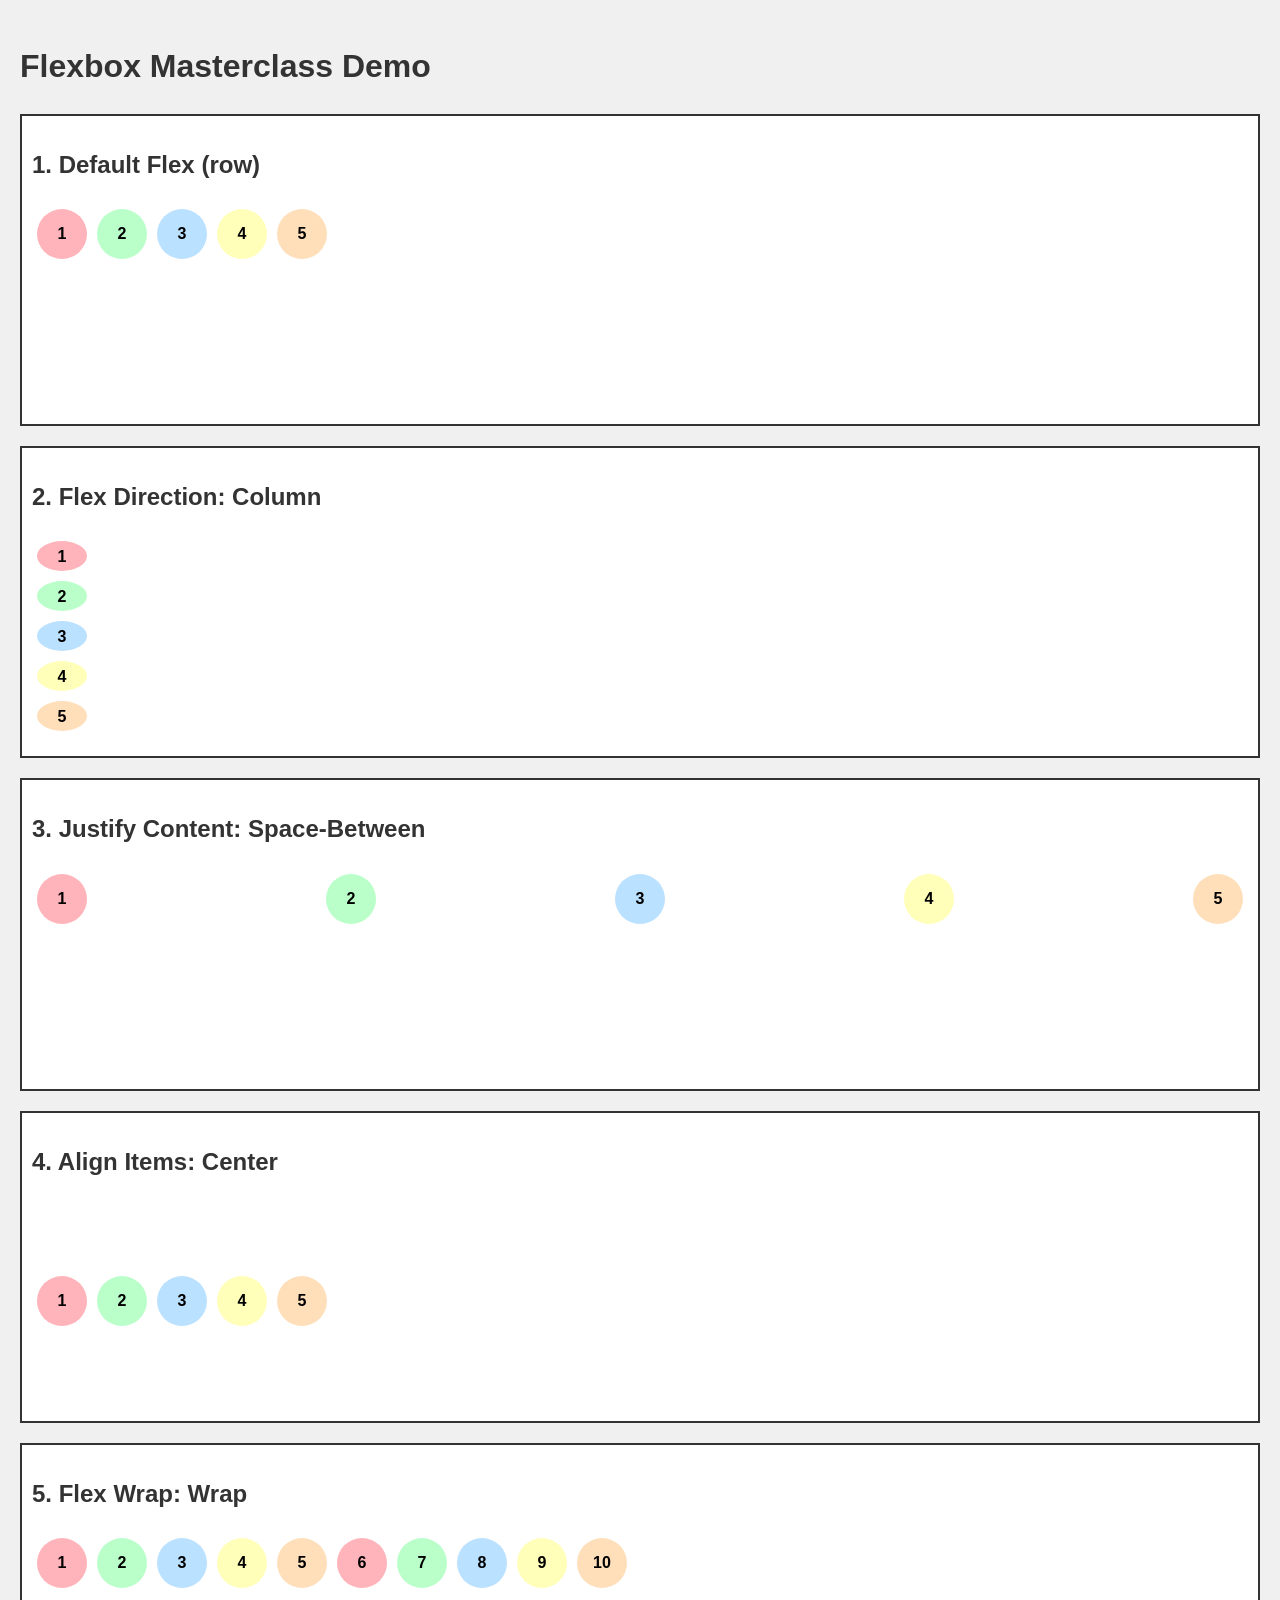
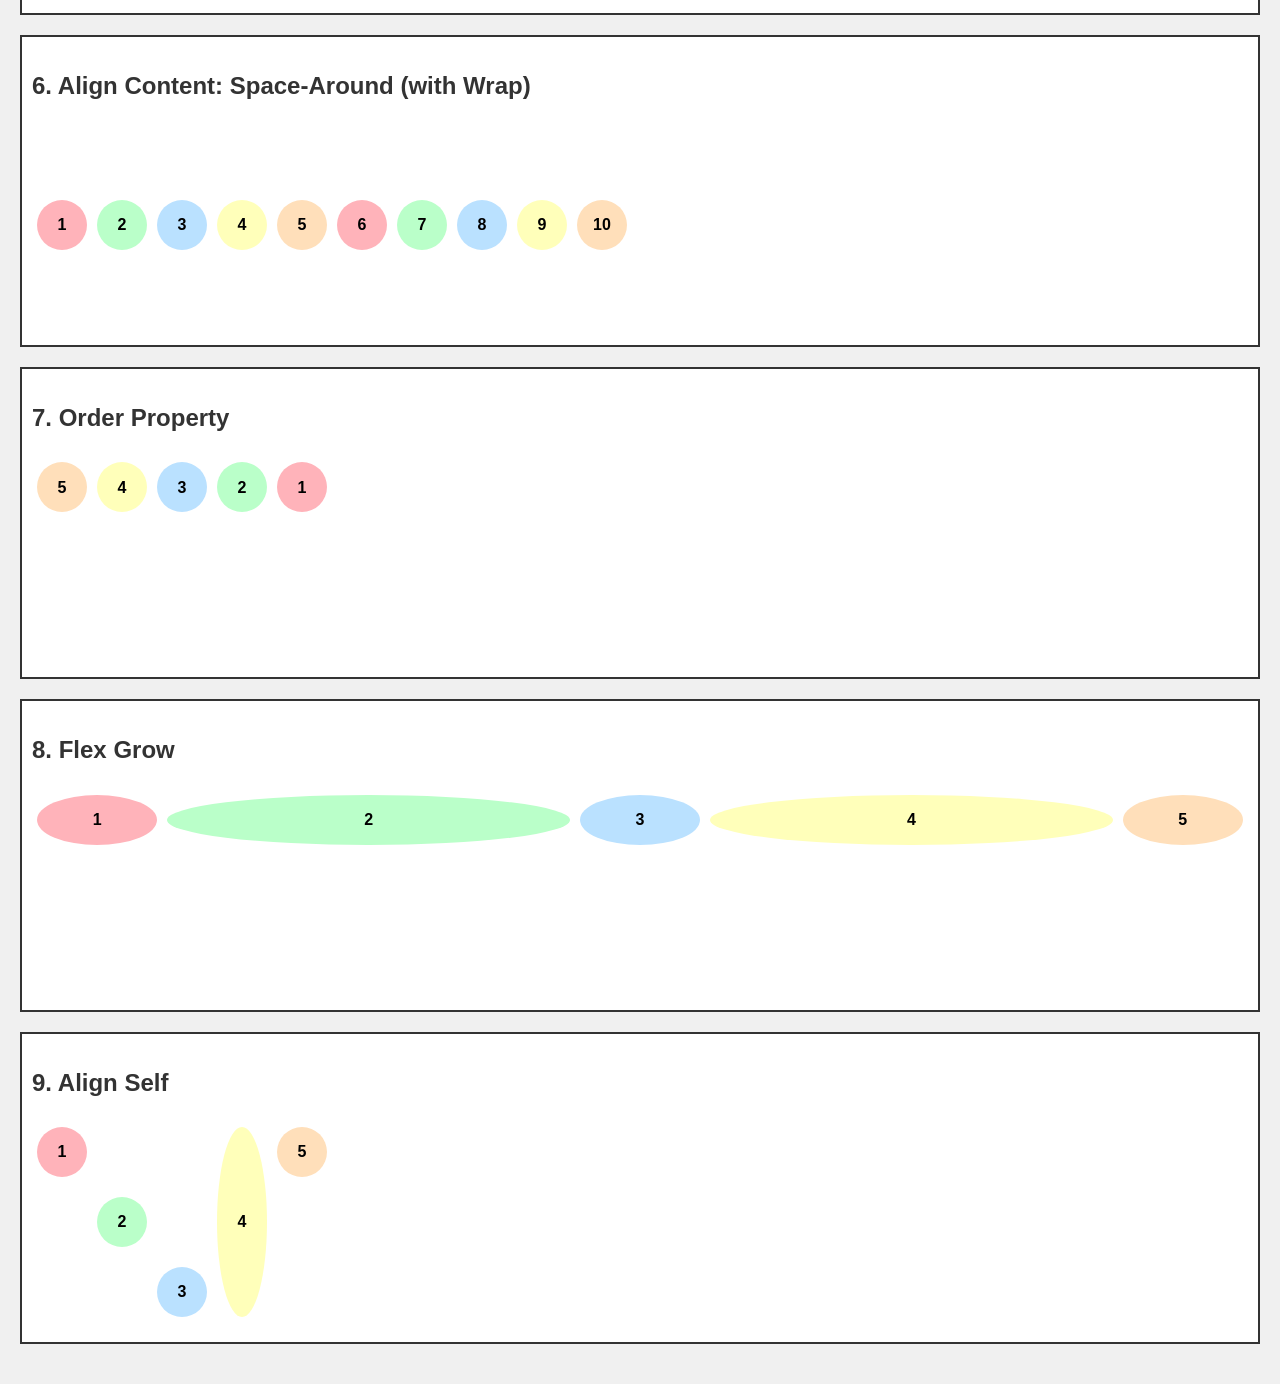
<file: CSS/06_flexbox/flexbox.html>
<!DOCTYPE html>
<html lang="en">

<head>
    <meta charset="UTF-8" />
    <meta name="viewport" content="width=device-width, initial-scale=1.0" />
    <title>Flexbox Masterclass Demo</title>
    <style>
        body {
            font-family: Arial, sans-serif;
            line-height: 1.6;
            margin: 0;
            padding: 20px;
            background-color: #f0f0f0;
        }

        h1,
        h2 {
            color: #333;
        }

        .container {
            background-color: #fff;
            border: 2px solid #333;
            margin-bottom: 20px;
            padding: 10px;
        }

        .flex-container {
            display: flex;
            height: 200px;
            margin-bottom: 10px;
        }

        .circle {
            width: 50px;
            height: 50px;
            border-radius: 50%;
            display: flex;
            justify-content: center;
            align-items: center;
            font-weight: bold;
            margin: 5px;
        }

        .pastel-1 {
            background-color: #ffb3ba;
        }

        .pastel-2 {
            background-color: #baffc9;
        }

        .pastel-3 {
            background-color: #bae1ff;
        }

        .pastel-4 {
            background-color: #ffffba;
        }

        .pastel-5 {
            background-color: #ffdfba;
        }
    </style>
</head>

<body>
    <h1>Flexbox Masterclass Demo</h1>

    <div class="container">
        <h2>1. Default Flex (row)</h2>
        <div class="flex-container">
            <div class="circle pastel-1">1</div>
            <div class="circle pastel-2">2</div>
            <div class="circle pastel-3">3</div>
            <div class="circle pastel-4">4</div>
            <div class="circle pastel-5">5</div>
        </div>
    </div>

    <div class="container">
        <h2>2. Flex Direction: Column</h2>
        <div class="flex-container" style="flex-direction: column">
            <div class="circle pastel-1">1</div>
            <div class="circle pastel-2">2</div>
            <div class="circle pastel-3">3</div>
            <div class="circle pastel-4">4</div>
            <div class="circle pastel-5">5</div>
        </div>
    </div>

    <div class="container">
        <h2>3. Justify Content: Space-Between</h2>
        <div class="flex-container" style="justify-content: space-between">
            <div class="circle pastel-1">1</div>
            <div class="circle pastel-2">2</div>
            <div class="circle pastel-3">3</div>
            <div class="circle pastel-4">4</div>
            <div class="circle pastel-5">5</div>
        </div>
    </div>

    <div class="container">
        <h2>4. Align Items: Center</h2>
        <div class="flex-container" style="align-items: center">
            <div class="circle pastel-1">1</div>
            <div class="circle pastel-2">2</div>
            <div class="circle pastel-3">3</div>
            <div class="circle pastel-4">4</div>
            <div class="circle pastel-5">5</div>
        </div>
    </div>

    <div class="container">
        <h2>5. Flex Wrap: Wrap</h2>
        <div class="flex-container" style="flex-wrap: wrap; height: auto">
            <div class="circle pastel-1">1</div>
            <div class="circle pastel-2">2</div>
            <div class="circle pastel-3">3</div>
            <div class="circle pastel-4">4</div>
            <div class="circle pastel-5">5</div>
            <div class="circle pastel-1">6</div>
            <div class="circle pastel-2">7</div>
            <div class="circle pastel-3">8</div>
            <div class="circle pastel-4">9</div>
            <div class="circle pastel-5">10</div>
        </div>
    </div>

    <div class="container">
        <h2>6. Align Content: Space-Around (with Wrap)</h2>
        <div class="flex-container" style="flex-wrap: wrap; align-content: space-around">
            <div class="circle pastel-1">1</div>
            <div class="circle pastel-2">2</div>
            <div class="circle pastel-3">3</div>
            <div class="circle pastel-4">4</div>
            <div class="circle pastel-5">5</div>
            <div class="circle pastel-1">6</div>
            <div class="circle pastel-2">7</div>
            <div class="circle pastel-3">8</div>
            <div class="circle pastel-4">9</div>
            <div class="circle pastel-5">10</div>
        </div>
    </div>

    <div class="container">
        <h2>7. Order Property</h2>
        <div class="flex-container">
            <div class="circle pastel-1" style="order: 5">1</div>
            <div class="circle pastel-2" style="order: 4">2</div>
            <div class="circle pastel-3" style="order: 3">3</div>
            <div class="circle pastel-4" style="order: 2">4</div>
            <div class="circle pastel-5" style="order: 1">5</div>
        </div>
    </div>

    <div class="container">
        <h2>8. Flex Grow</h2>
        <div class="flex-container">
            <div class="circle pastel-1" style="flex-grow: 1">1</div>
            <div class="circle pastel-2" style="flex-grow: 5">2</div>
            <div class="circle pastel-3" style="flex-grow: 1">3</div>
            <div class="circle pastel-4" style="flex-grow: 5">4</div>
            <div class="circle pastel-5" style="flex-grow: 1">5</div>
        </div>
    </div>

    <div class="container">
        <h2>9. Align Self</h2>
        <div class="flex-container">
            <div class="circle pastel-1" style="align-self: flex-start">1</div>
            <div class="circle pastel-2" style="align-self: center">2</div>
            <div class="circle pastel-3" style="align-self: flex-end">3</div>
            <div class="circle pastel-4" style="align-self: stretch; height: auto">
                4
            </div>
            <div class="circle pastel-5">5</div>
        </div>
    </div>
</body>

</html>
</file>
<file: CSS/01_basics/style.css>
p {
    padding: 100px;
    color: cyan;
    font-weight: bolder;
}
</file>
<file: CSS/02_login_project/style.css>
* {
    margin: 0;
    padding: 0;
}

body {
    font-family: 'Times New Roman', Times, serif;
    background-color: #1a1a1a;
    color: white;
    height: 100vh;
    display: flex;
    justify-content: center;
    align-items: center;
}

.card {
    background-color: #d5d5d5;
    border-radius: 20px;
    padding: 30px;
    width: 300px;
}

h2 {
    color: #1a1a1a;
    text-align: center;
    margin-bottom: 20px;
}

form {
    display: flex;
    flex-direction: column;
    gap: 5px;

}

input {
    margin-bottom: 15px;
    padding: 7px;
    border-radius: 5px;
    border: none;
}

button {
    background-color: #1a1a1a;
    color: white;
    padding: 10px;
    border-radius: 8px;
}

button:hover {
    background-color: #9f9191;
}
</file>
<file: CSS/05_coming_soon_landing_page/style.css>
* {
  margin: 0;
  padding: 0;
  box-sizing: border-box;
  font-family: Georgia, "Times New Roman", Times, serif;
}

body,
html {
  height: 100%;
}

.container {
  height: 100%;
  background: linear-gradient(135deg, #8a2be2, #4169e1);
  display: flex;
  justify-content: center;
  align-items: center;
}

.content {
  text-align: center;
  background-color: rgba(255, 255, 255, 0.9);
  padding: 4rem;
  border-radius: 10px;
  max-width: 400px;
}

.container img {
  width: 250px;
  object-fit: contain;
}

h1 {
  color: #333;
  margin-bottom: 20px;
}

p {
  color: #666;
  margin-bottom: 20px;
}

form {
  display: flex;
  flex-direction: column;
}

input[type="email"] {
  padding: 9px;
  border-radius: 5px;
  border: 1px solid #ccc;
  margin-bottom: 1rem;
}

button {
  padding: 0.5rem;
  background-color: #8a2be2;
  color: #fff;
  border: none;
  border-radius: 5px;
  cursor: pointer;
  box-shadow: 0 4px 6px rgba(0, 0, 0, 0.5);
  transition: background-color 0.3s ease-in;
}

button:hover {
  background-color: #7a1dd1;
}
</file>
<file: CSS/07_assignment_card/style.css>
* {
  margin: 0;
  padding: 0;
  box-sizing: border-box;
}

body {
  height: 100vh;
  width: 100vw;
  display: flex;
  background: radial-gradient(rgb(18, 18, 205), rgb(232, 14, 232));
}

.container {
  height: 100%;
  width: 100%;
  display: flex;
  justify-content: center;
  align-items: center;
}

.card {
  background: linear-gradient(
    120deg,
    rgba(232, 14, 232, 0.449),
    rgba(18, 18, 205, 0.449)
  );
  height: 80%;
  width: 50%;
  display: flex;
  flex-direction: column;
  justify-content: center;
  align-items: center;
  border-radius: 20px;
  max-width: 400px;
}

.card img {
  width: 150px;
  object-fit: contain;
  filter: drop-shadow(10px 1px 10px #212121);
}

.card h1 {
  color: #fff;
  filter: drop-shadow(10px 1px 5px #212121);
}

.btn {
  display: flex;
  justify-content: center;
  align-items: center;
}

.btn a {
  display: flex;
  gap: 5px;
  text-decoration: none;
  color: white;
  background-color: #4e0909;
  margin: 10px;
  padding: 10px;
  border: 1px solid #4e0909;
  outline: none;
  border-radius: 9px;
  font-weight: bold;
  transition: all 0.5s ease;
  filter: drop-shadow(7px 4px 7px #212121);
}

.btn a svg {
  width: 15px;
  fill: red;
}

.btn a:hover {
  background-color: white;
  color: #4e0909;
  border: 1px solid #4e0909;
}
</file>
